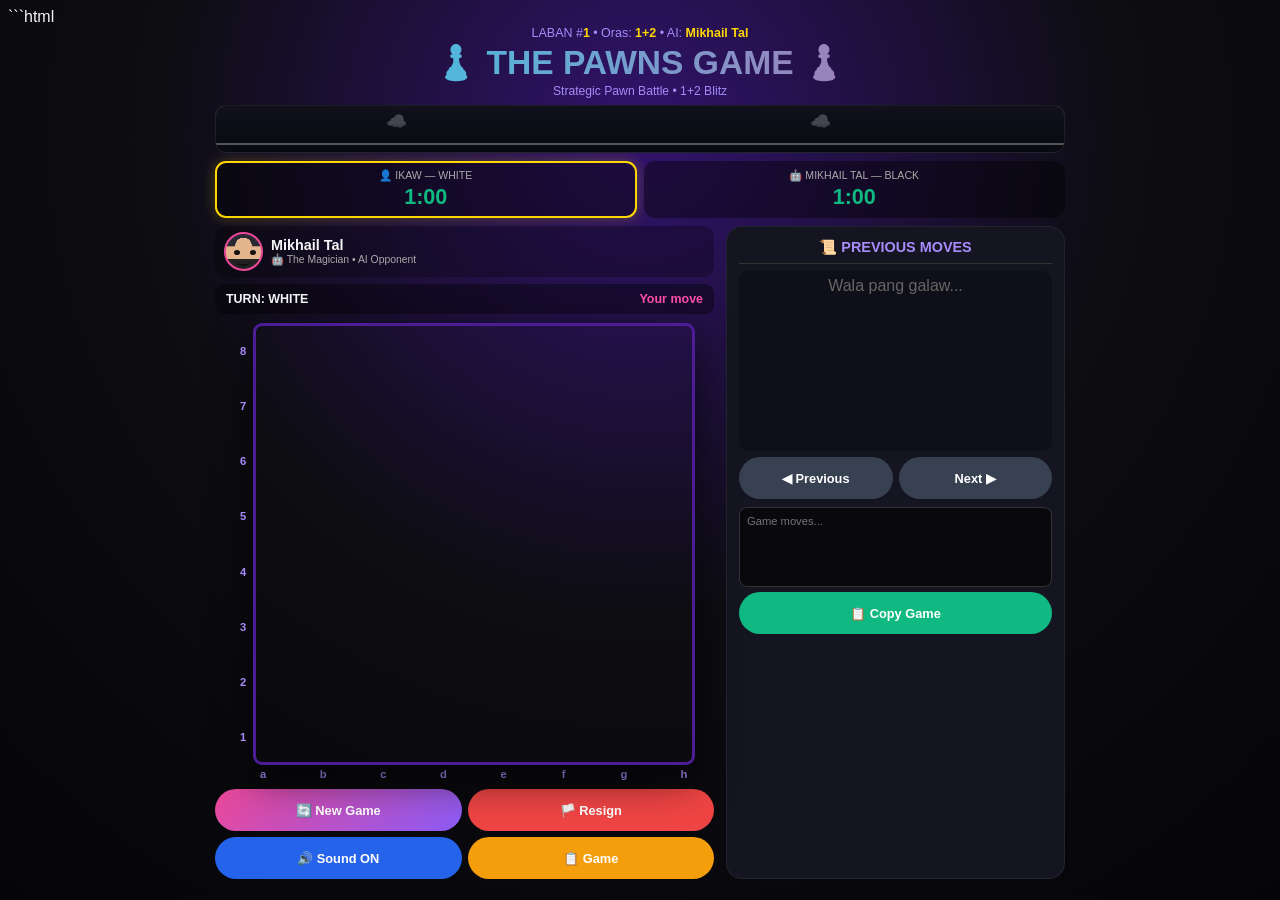
<file: pawn.html>
```html
<!DOCTYPE html>
<html lang="en">
<head>
<meta charset="UTF-8">
<meta name="viewport" content="width=device-width, initial-scale=1.0, maximum-scale=1.0, user-scalable=no">

<title>The Pawns Game — Mikhail Tal</title>

<style>
:root{
    --bg:#08080d;
    --panel:#151522;
    --light:#8b5cf6;
    --dark:#1e1b4b;
    --pink:#ec4899;
    --cyan:#00f2ff;
    --green:#10b981;
    --yellow:#ffd700;
    --red:#ef4444;
}

*{
    box-sizing:border-box;
    margin:0;
    padding:0;
    font-family:Arial,Helvetica,sans-serif;
}

html,body{
    width:100%;
    min-height:100%;
}

body{
    min-height:100vh;
    background:
        radial-gradient(
            circle at 50% 15%,
            #32136d 0%,
            #0d0d12 48%,
            #050508 100%
        );
    color:#f3f4f6;
    padding:8px;
    overflow-x:hidden;
}

/* ================= HEADER ================= */

.game-counter{
    text-align:center;
    color:#a78bfa;
    font-size:.78rem;
    margin-bottom:3px;
}

.game-counter strong{
    color:#ffd700;
}

h1{
    text-align:center;
    font-size:clamp(1.4rem,5vw,2.1rem);
    background:linear-gradient(
        90deg,
        #00f2ff,
        #ec4899
    );
    -webkit-background-clip:text;
    color:transparent;
    margin-bottom:2px;
}

.subtitle{
    text-align:center;
    color:#a78bfa;
    font-size:.76rem;
    margin-bottom:7px;
}

/* ================= DINOSAUR ================= */

.dino-area{
    width:100%;
    max-width:850px;
    height:48px;
    margin:0 auto 8px;
    position:relative;
    overflow:hidden;
    border-radius:11px;
    background:
        linear-gradient(
            #11111c,
            #090910
        );
    border:1px solid rgba(255,255,255,.08);
}

.dino-ground{
    position:absolute;
    left:0;
    right:0;
    bottom:7px;
    height:2px;
    background:#555;
}

.dino{
    position:absolute;
    left:-55px;
    bottom:8px;
    font-size:28px;
    animation:
        dinoRun 7s linear infinite;
}

@keyframes dinoRun{
    from{
        left:-60px;
    }

    to{
        left:calc(100% + 60px);
    }
}

.cloud{
    position:absolute;
    top:5px;
    opacity:.25;
    font-size:17px;
    animation:
        cloudMove 15s linear infinite;
}

.cloud.one{
    left:20%;
}

.cloud.two{
    left:70%;
    animation-delay:-7s;
}

@keyframes cloudMove{
    from{
        transform:translateX(0);
    }

    to{
        transform:translateX(-180px);
    }
}

/* ================= CLOCK ================= */

.time-bar{
    width:100%;
    max-width:850px;
    margin:0 auto 8px;
    display:flex;
    gap:7px;
}

.time-box{
    flex:1;
    background:rgba(0,0,0,.42);
    border:2px solid transparent;
    border-radius:11px;
    padding:6px;
    text-align:center;
    transition:.2s;
}

.time-box.active{
    border-color:#ffd700;
    box-shadow:
        0 0 14px
        rgba(255,215,0,.25);
}

.time-label{
    color:#aaa;
    font-size:.66rem;
    margin-bottom:2px;
}

.time{
    font-size:1.35rem;
    font-weight:bold;
    font-variant-numeric:tabular-nums;
}

.good{
    color:#10b981;
}

.low{
    color:#f59e0b;
}

.critical{
    color:#ef4444;
    animation:
        clockPulse .5s infinite;
}

@keyframes clockPulse{
    50%{
        opacity:.4;
    }
}

/* ================= MAIN ================= */

.main-container{
    width:100%;
    max-width:850px;
    margin:auto;
    display:flex;
    gap:12px;
    justify-content:center;
    flex-wrap:wrap;
}

.game-section{
    flex:1 1 420px;
    min-width:0;
}

.history-section{
    flex:1 1 260px;
    background:var(--panel);
    border-radius:16px;
    padding:12px;
    border:
        1px solid
        rgba(255,255,255,.06);
}

/* ================= TAL ================= */

.tal-profile{
    display:flex;
    align-items:center;
    gap:8px;
    margin-bottom:7px;
    background:rgba(0,0,0,.28);
    padding:6px 9px;
    border-radius:11px;
}

.tal-face{
    width:39px;
    height:39px;
    flex:none;
    border-radius:50%;
    border:2px solid #ec4899;
    background:
        radial-gradient(
            circle at 50% 34%,
            #e4b48d 0 28%,
            transparent 29%
        ),
        linear-gradient(
            #292934 0 35%,
            #e4b48d 36% 70%,
            #222 71%
        );
    position:relative;
}

.tal-face:before{
    content:"";
    position:absolute;
    width:6px;
    height:5px;
    background:#111;
    border-radius:50%;
    left:8px;
    top:16px;
    box-shadow:16px 0 #111;
}

.tal-face:after{
    content:"";
    position:absolute;
    width:13px;
    height:5px;
    border-bottom:2px solid #111;
    border-radius:50%;
    left:11px;
    top:25px;
}

.tal-name{
    font-weight:bold;
    font-size:.9rem;
}

.tal-title{
    font-size:.65rem;
    color:#aaa;
}

/* ================= STATUS ================= */

.status-bar{
    background:rgba(0,0,0,.4);
    border-radius:9px;
    padding:8px 11px;
    margin-bottom:9px;
    display:flex;
    justify-content:space-between;
    align-items:center;
    font-weight:bold;
    font-size:.78rem;
}

.ai-status{
    color:#ff4fa8;
}

.thinking{
    color:#ffd700;
    animation:pulse 1s infinite;
}

@keyframes pulse{
    50%{
        opacity:.4;
    }
}

/* ================= BOARD ================= */

.board-wrapper{
    width:min(100%,460px);
    margin:auto;
    position:relative;
    padding-left:18px;
}

#board{
    width:100%;
    aspect-ratio:1/1;
    display:grid;
    grid-template-columns:
        repeat(8,1fr);
    grid-template-rows:
        repeat(8,1fr);
    border:3px solid #4c1d95;
    border-radius:9px;
    overflow:hidden;
    box-shadow:
        0 15px 40px
        rgba(0,0,0,.6);
}

.square{
    position:relative;
    display:flex;
    align-items:center;
    justify-content:center;
    cursor:pointer;
    overflow:hidden;
}

.light-sq{
    background:var(--light);
}

.dark-sq{
    background:var(--dark);
}

.square:hover{
    filter:brightness(1.12);
}

.selected-sq{
    box-shadow:
        inset 0 0 0 3px
        #ffd700;
}

.last-move{
    background:
        rgba(255,215,0,.25)
        !important;
}

/* ================= PIECES ================= */

.piece{
    font-size:
        clamp(
            1.75rem,
            7vw,
            3rem
        );
    user-select:none;
    position:relative;
    z-index:2;
    line-height:1;
    transition:
        transform .18s ease;
}

.square:hover .piece{
    transform:scale(1.08);
}

.white-piece{
    color:#00f2ff;
    filter:
        drop-shadow(
            0 0 7px
            rgba(0,242,255,.8)
        );
}

.black-piece{
    color:#ff007f;
    filter:
        drop-shadow(
            0 0 7px
            rgba(255,0,127,.75)
        );
}

/* Smooth visual movement */

.piece.moving{
    animation:
        pawnMove .28s
        cubic-bezier(.2,.8,.2,1);
}

@keyframes pawnMove{

    0%{
        transform:
            translateY(18px)
            scale(.92);
        opacity:.25;
    }

    60%{
        transform:
            translateY(-3px)
            scale(1.05);
        opacity:1;
    }

    100%{
        transform:
            translateY(0)
            scale(1);
    }
}

/* ================= COORDINATES ================= */

.file-labels{
    display:grid;
    grid-template-columns:
        repeat(8,1fr);
    margin-left:18px;
    margin-top:3px;
}

.file-label{
    text-align:center;
    color:#a78bfa;
    font-weight:bold;
    font-size:.7rem;
}

.rank-labels{
    position:absolute;
    left:0;
    top:0;
    height:100%;
    width:17px;
    display:grid;
    grid-template-rows:
        repeat(8,1fr);
}

.rank-label{
    display:flex;
    align-items:center;
    justify-content:center;
    color:#a78bfa;
    font-size:.7rem;
    font-weight:bold;
}

/* ================= CONTROLS ================= */

.controls{
    margin-top:9px;
    display:grid;
    grid-template-columns:
        repeat(2,1fr);
    gap:6px;
}

button{
    border:none;
    border-radius:21px;
    padding:10px 11px;
    min-height:42px;
    color:white;
    font-weight:bold;
    cursor:pointer;
    transition:.18s;
    font-size:.8rem;
}

button:hover{
    transform:translateY(-2px);
}

button:active{
    transform:scale(.96);
}

.btn-new{
    background:
        linear-gradient(
            135deg,
            #ec4899,
            #8b5cf6
        );
}

.btn-resign{
    background:#ef4444;
}

.btn-sound{
    background:#2563eb;
}

.btn-sound.off{
    background:#374151;
}

.btn-game{
    background:#f59e0b;
}

.btn-copy{
    background:#10b981;
}

.btn-prev,
.btn-next{
    background:#374151;
}

/* ================= HISTORY ================= */

.history-section h3{
    color:#a78bfa;
    text-align:center;
    padding-bottom:7px;
    margin-bottom:7px;
    border-bottom:1px solid #333;
    font-size:.9rem;
}

.history-list{
    height:180px;
    overflow-y:auto;
    background:rgba(0,0,0,.28);
    border-radius:9px;
    padding:6px;
}

.move-row{
    display:flex;
    gap:4px;
    margin-bottom:3px;
}

.move-number{
    width:32px;
    color:#777;
    font-size:.75rem;
    padding:5px;
}

.move-item{
    flex:1;
    padding:5px;
    border-radius:5px;
    font-family:monospace;
    cursor:pointer;
    font-size:.75rem;
}

.move-item:hover{
    background:
        rgba(139,92,246,.2);
}

.move-item.active{
    background:
        rgba(139,92,246,.4);
}

.white-move{
    color:#00f2ff;
}

.black-move{
    color:#ff007f;
}

.history-controls{
    display:flex;
    gap:6px;
    margin-top:6px;
}

.history-controls button{
    flex:1;
}

.share-area{
    margin-top:8px;
}

.share-text{
    width:100%;
    min-height:80px;
    resize:none;
    background:#09090d;
    color:#ddd;
    border:1px solid #333;
    border-radius:8px;
    padding:7px;
    font-size:.7rem;
}

.copied-msg{
    display:none;
    color:#10b981;
    text-align:center;
    font-size:.75rem;
    margin-top:3px;
}

.copied-msg.show{
    display:block;
}

/* ================= MODAL ================= */

.modal{
    display:none;
    position:fixed;
    inset:0;
    z-index:1000;
    background:rgba(0,0,0,.88);
    align-items:center;
    justify-content:center;
    padding:12px;
}

.modal.show{
    display:flex;
}

.modal-content{
    width:100%;
    max-width:420px;
    background:#161622;
    border:2px solid #8b5cf6;
    border-radius:18px;
    padding:20px;
    text-align:center;
    box-shadow:
        0 20px 60px #000;
}

.modal h2{
    background:
        linear-gradient(
            90deg,
            #00f2ff,
            #ec4899
        );
    -webkit-background-clip:text;
    color:transparent;
    margin-bottom:9px;
}

.modal p{
    color:#bbb;
    margin-bottom:12px;
    font-size:.85rem;
}

.final-text{
    width:100%;
    height:120px;
    resize:none;
    background:#09090d;
    color:#ddd;
    border:1px solid #444;
    border-radius:8px;
    padding:7px;
    font-size:.7rem;
}

.modal-actions{
    display:grid;
    grid-template-columns:
        repeat(2,1fr);
    gap:6px;
    margin-top:9px;
}

/* ================= PHONE ================= */

@media(max-width:600px){

    body{
        padding:
            5px 5px
            calc(8px + env(safe-area-inset-bottom));
    }

    h1{
        font-size:1.35rem;
    }

    .subtitle{
        font-size:.7rem;
    }

    .game-counter{
        font-size:.7rem;
    }

    .dino-area{
        height:43px;
        margin-bottom:6px;
    }

    .dino{
        font-size:25px;
    }

    .time-bar{
        gap:5px;
        margin-bottom:6px;
    }

    .time-box{
        padding:5px;
    }

    .time-label{
        font-size:.58rem;
    }

    .time{
        font-size:1.15rem;
    }

    .main-container{
        display:block;
    }

    .game-section{
        width:100%;
    }

    .tal-profile{
        padding:5px 7px;
        margin-bottom:5px;
    }

    .tal-face{
        width:34px;
        height:34px;
    }

    .tal-name{
        font-size:.8rem;
    }

    .tal-title{
        font-size:.58rem;
    }

    .status-bar{
        margin-bottom:6px;
        padding:7px 9px;
        font-size:.7rem;
    }

    /*
       BOARD PRIORITY:
       almost full phone width
    */

    .board-wrapper{
        width:100%;
        max-width:
            calc(100vw - 10px);
        padding-left:16px;
    }

    #board{
        width:100%;
        border-width:2px;
        border-radius:6px;
    }

    .piece{
        font-size:
            clamp(
                1.65rem,
                10vw,
                2.7rem
            );
    }

    .rank-labels{
        width:15px;
    }

    .rank-label{
        font-size:.62rem;
    }

    .file-labels{
        margin-left:16px;
    }

    .file-label{
        font-size:.62rem;
    }

    /*
       EASY TOUCH BUTTONS
    */

    .controls{
        margin-top:7px;
        grid-template-columns:
            repeat(2,1fr);
        gap:5px;
    }

    .controls button{
        width:100%;
        min-height:44px;
        font-size:.73rem;
        padding:8px 5px;
    }

    /*
       HISTORY BELOW BOARD
    */

    .history-section{
        width:100%;
        margin-top:8px;
        padding:9px;
        border-radius:13px;
    }

    .history-section h3{
        font-size:.8rem;
    }

    .history-list{
        height:145px;
    }

    .history-controls button{
        min-height:40px;
    }
}

@media(max-width:350px){

    .piece{
        font-size:
            clamp(
                1.45rem,
                9vw,
                2.2rem
            );
    }

    .time{
        font-size:1rem;
    }

    .controls button{
        font-size:.66rem;
    }
}
</style>
</head>

<body>

<div class="game-counter">
    LABAN #<strong id="gameCount">1</strong>
    • Oras: <strong>1+2</strong>
    • AI: <strong>Mikhail Tal</strong>
</div>

<h1>♟️ THE PAWNS GAME ♟️</h1>

<div class="subtitle">
    Strategic Pawn Battle • 1+2 Blitz
</div>

<!-- DINOSAUR -->

<div class="dino-area">

    <div class="cloud one">☁️</div>
    <div class="cloud two">☁️</div>

    <div class="dino-ground"></div>

    <div class="dino">
        🦖
    </div>

</div>

<!-- CLOCK -->

<div class="time-bar">

    <div
        class="time-box active"
        id="whiteBox">

        <div class="time-label">
            👤 IKAW — WHITE
        </div>

        <div
            class="time good"
            id="whiteTime">
            1:00
        </div>

    </div>

    <div
        class="time-box"
        id="blackBox">

        <div class="time-label">
            🤖 MIKHAIL TAL — BLACK
        </div>

        <div
            class="time good"
            id="blackTime">
            1:00
        </div>

    </div>

</div>

<div class="main-container">

<div class="game-section">

    <!-- TAL -->

    <div class="tal-profile">

        <div class="tal-face"></div>

        <div>

            <div class="tal-name">
                Mikhail Tal
            </div>

            <div class="tal-title">
                🤖 The Magician • AI Opponent
            </div>

        </div>

    </div>

    <!-- STATUS -->

    <div class="status-bar">

        <div>
            TURN:
            <span id="turnDisplay">
                WHITE
            </span>
        </div>

        <div
            class="ai-status"
            id="aiStatus">
            Your move
        </div>

    </div>

    <!-- BOARD -->

    <div class="board-wrapper">

        <div class="rank-labels">

            <div class="rank-label">8</div>
            <div class="rank-label">7</div>
            <div class="rank-label">6</div>
            <div class="rank-label">5</div>
            <div class="rank-label">4</div>
            <div class="rank-label">3</div>
            <div class="rank-label">2</div>
            <div class="rank-label">1</div>

        </div>

        <div id="board"></div>

    </div>

    <div class="file-labels">

        <div class="file-label">a</div>
        <div class="file-label">b</div>
        <div class="file-label">c</div>
        <div class="file-label">d</div>
        <div class="file-label">e</div>
        <div class="file-label">f</div>
        <div class="file-label">g</div>
        <div class="file-label">h</div>

    </div>

    <!-- BUTTONS -->

    <div class="controls">

        <button
            class="btn-new"
            onclick="newGame()">
            🔄 New Game
        </button>

        <button
            class="btn-resign"
            onclick="resignGame()">
            🏳️ Resign
        </button>

        <button
            class="btn-sound"
            id="soundBtn"
            onclick="toggleSound()">
            🔊 Sound ON
        </button>

        <button
            class="btn-game"
            onclick="prepareGameText()">
            📋 Game
        </button>

    </div>

</div>

<!-- HISTORY -->

<div class="history-section">

    <h3>
        📜 PREVIOUS MOVES
    </h3>

    <div
        class="history-list"
        id="historyList">

        <p
            style="
                text-align:center;
                color:#666;
            ">
            Wala pang galaw...
        </p>

    </div>

    <div class="history-controls">

        <button
            class="btn-prev"
            onclick="previousMove()">
            ◀ Previous
        </button>

        <button
            class="btn-next"
            onclick="nextMove()">
            Next ▶
        </button>

    </div>

    <div class="share-area">

        <textarea
            id="shareOutput"
            class="share-text"
            readonly
            placeholder="Game moves..."></textarea>

        <button
            class="btn-copy"
            style="
                width:100%;
                margin-top:5px;
            "
            onclick="copyHistory()">

            📋 Copy Game

        </button>

        <div
            class="copied-msg"
            id="copiedMsg">
            ✅ Nakopya na!
        </div>

    </div>

</div>

</div>

<!-- GAME OVER -->

<div
    class="modal"
    id="gameModal">

    <div class="modal-content">

        <h2 id="resultTitle">
            GAME OVER
        </h2>

        <p id="resultMsg"></p>

        <textarea
            class="final-text"
            id="finalGameText"
            readonly></textarea>

        <div class="modal-actions">

            <button
                class="btn-copy"
                onclick="copyFinalGame()">
                📋 Copy
            </button>

            <button
                class="btn-new"
                onclick="newGame()">
                🔄 New Game
            </button>

        </div>

    </div>

</div>

<script>

/* =========================================================
   ELEMENTS
========================================================= */

const boardEl =
    document.getElementById("board");

const turnDisplay =
    document.getElementById("turnDisplay");

const aiStatus =
    document.getElementById("aiStatus");

const historyList =
    document.getElementById("historyList");

const shareOutput =
    document.getElementById("shareOutput");

const copiedMsg =
    document.getElementById("copiedMsg");

const whiteTimeEl =
    document.getElementById("whiteTime");

const blackTimeEl =
    document.getElementById("blackTime");

const whiteBox =
    document.getElementById("whiteBox");

const blackBox =
    document.getElementById("blackBox");

const gameModal =
    document.getElementById("gameModal");

const resultTitle =
    document.getElementById("resultTitle");

const resultMsg =
    document.getElementById("resultMsg");

const finalGameText =
    document.getElementById("finalGameText");

const gameCountEl =
    document.getElementById("gameCount");

const soundBtn =
    document.getElementById("soundBtn");


/* =========================================================
   GAME SETTINGS
========================================================= */

const START_TIME = 60;

const INCREMENT = 2;

let whiteTime = START_TIME;

let blackTime = START_TIME;

let timer = null;

let gameCount = 1;

let turn = "white";

let sel
</file>
